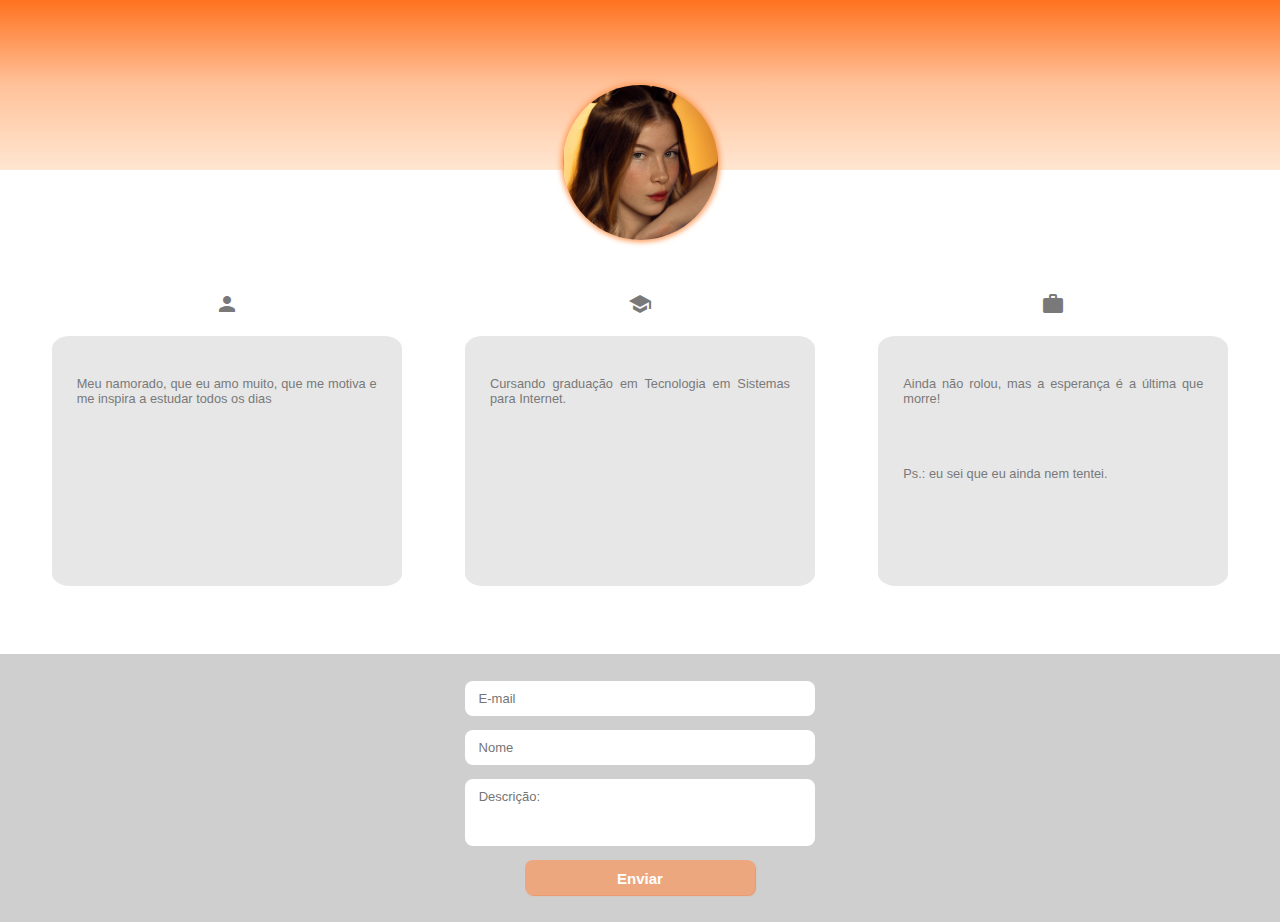
<file: src/pages/home/index.html>
<!DOCTYPE html>
<html lang="pt-br">
    <head>
        <meta charset="UTF-8">
        <meta http-equiv="X-UA-Compatible" content="IE=edge">
        <meta name="viewport" content="width=device-width, initial-scale=1.0">
        <title>Portifólio</title>
        <link rel="icon" href="../../../assets/images/favicon.png" id="favicon">
        <link rel="stylesheet" type="text/css" href="./index.css" media="screen">
        <link href="https://fonts.googleapis.com/icon?family=Material+Icons" rel="stylesheet">
    </head>
    <body>
        <header class="containerHeader">
            <div class="imgContainer">        
                <img src="../../../assets/images/foto.png" alt="ícone de perfil">
            </div>
        </header>
        <section class="square">
            <div class="ContainerBox">
                <span class="material-icons" title="Pessoal">person</span>
                <div class="box">
                    <p>Meu namorado, que eu amo muito, que me motiva e me inspira a estudar todos os dias</p>
                </div>
            </div>
            <div class="ContainerBox">
                <span class="material-icons" title="Acadêmico">school</span>
                <div class="box">
                    <p>Cursando graduação em Tecnologia em Sistemas para Internet.</p>
                </div>
            </div>
            <div class="ContainerBox">
                <span class="material-icons" title="Profissional">work</span>
                <div class="box">
                    <p class="paragraph marginParagraph">Ainda não rolou, mas a esperança é a última que morre!</p>
                    <p class="paragraph">Ps.: eu sei que eu ainda nem tentei.</p>
                </div>
            </div>
        </section>
        <footer class="footer">
            <input type="email" placeholder=" E-mail">
            <input type="text" placeholder=" Nome">
            <textarea cols="30" rows="5" placeholder=" Descrição:" maxlength="200"></textarea>
            <input id="button" type="button" value="Enviar">
        </footer>
    </body>
</html>
</file>
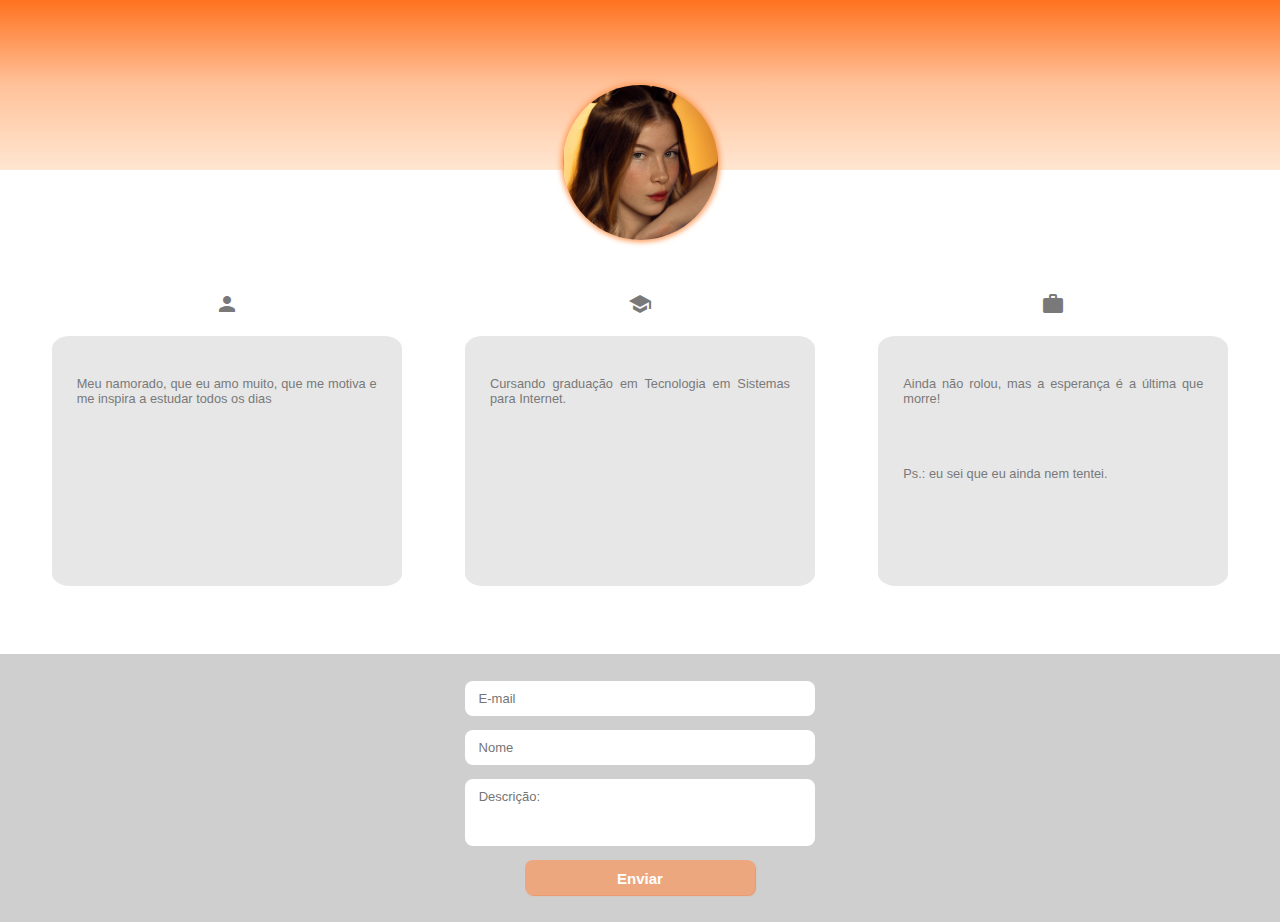
<file: Portifolio.html>
<!DOCTYPE html>
<html lang="pt-br">
    <head>
        <meta charset="UTF-8">
        <meta http-equiv="X-UA-Compatible" content="IE=edge">
        <meta name="viewport" content="width=device-width, initial-scale=1.0">
        <title>Portifólio</title>
        <link rel="icon" href="favicon.png" id="favicon">
        <link rel="stylesheet" type="text/css" href="./Portifolio.css" media="screen">
        <link href="https://fonts.googleapis.com/icon?family=Material+Icons" rel="stylesheet">
    </head>
    <body>
        <header class="containerHeader">
            <div class="imgContainer">        
                <img src="./foto.png" alt="ícone de perfil">
            </div>
        </header>
        <section class="square">
            <div class="ContainerBox">
                <span class="material-icons" title="Pessoal">person</span>
                <div class="box">
                    <p>Meu namorado, que eu amo muito, que me motiva e me inspira a estudar todos os dias</p>
                </div>
            </div>
            <div class="ContainerBox">
                <span class="material-icons" title="Acadêmico">school</span>
                <div class="box">
                    <p>Cursando graduação em Tecnologia em Sistemas para Internet.</p>
                </div>
            </div>
            <div class="ContainerBox">
                <span class="material-icons" title="Profissional">work</span>
                <div class="box">
                    <p class="paragraph marginParagraph">Ainda não rolou, mas a esperança é a última que morre!</p>
                    <p class="paragraph">Ps.: eu sei que eu ainda nem tentei.</p>
                </div>
            </div>
        </section>
        <footer class="footer">
            <input type="email" placeholder=" E-mail">
            <input type="text" placeholder=" Nome">
            <textarea cols="30" rows="5" placeholder=" Descrição:" maxlength="200"></textarea>
            <input id="button" type="button" value="Enviar">
        </footer>
    </body>
</html>
</file>
<file: src/pages/home/index.css>
* {
    margin: 0;
    box-sizing: border-box;
    font-family: 'Noto Sans', sans-serif;
}

div,
header,
footer,
section {
    display: flex;
    justify-content: space-around;
}

.containerHeader {
    width: 100%;
    height: 10.6rem;
    background: linear-gradient(180deg, #ff5e00e0, #ffc29a, #ffe6d1);
    display: flex;
    justify-content: center;
    align-items: center;
    margin-bottom: 5.3rem;
}

.imgContainer {
    position: absolute;
    top: 5.3rem;
}

.imgContainer>img {
    width: 100%;
    max-width: 155px;
    border-radius: 50%;
    box-shadow: 1px 1px 6px #ff9955, -1px -1px 6px #ff9955;
}

.square {
    max-width: 1300px;
    margin: 0 auto;
    background-color: rgb(255, 255, 255);
    align-items: center;
    flex-wrap: wrap;
    height: calc(100vh - 32.65rem);
    min-height: 400px;
    padding: 0px 20px;
}

.box {
    width: 100%;
    max-width: 350px;
    min-width: 180px;
    height: 250px;
    padding: 40px 25px;
    margin: 0px 10px;
    background-color: rgb(231, 231, 231);
    color: rgb(121, 121, 121);
    border-radius: 5%;
    display: block;
}

p {
    text-align: justify;
    font-size: 0.8em;
}

::-webkit-scrollbar {
    width: 0px;
}

.material-icons {
    color: rgb(121, 121, 121);
    cursor: default;
    margin-bottom: 20px;
}

.ContainerBox {
    display: flex;
    flex-direction: column;
    align-items: center;
    margin-bottom: 30px;
}

.footer {
    height: 16.75rem;
    background-color: rgb(207, 207, 207);
    flex-direction: column;
    justify-content: center;
    align-items: center;
    padding: 20px;
}

.footer > input, textarea {
    width: 100%;
    max-width: 350px;
    height: 35px;
    margin: 7px;
    border: none;
    border-radius: 8px;
    font-size: 13px;
    padding: 10px;
}

input:focus,
textarea:focus {
    outline: 0;
}

.footer > textarea {
    height: 80px;
    resize: none;
}

#button {
    width: 100%;
    max-width: 230px;
    background-color: #ff8d4a9d;
    cursor: pointer;
    font: bold 15px 'Noto Sans', sans-serif;
    color: white;
    box-shadow: 1px 1px 1px #ff742ea4
}

#button:active {
    box-shadow: 0 0 0 0 #ff742ea4, inset 1px 1px 1px 1px #ff742ea4;
}

.paragraph {
    display: block;
}

.marginParagraph {
    margin-bottom: 60px;
}

/* Section Above is for mobile and tablet resolution */

@media only screen and (max-width: 780px) {
    
    .square {
        height: calc(100vh - 10.6rem);
        min-height: 1000px;
    }
}

@media only screen and (max-width: 1230px) {
    .square {
        height: calc(100vh - 10.6rem);
    }
}
</file>
<file: Portifolio.css>
* {
    margin: 0;
    box-sizing: border-box;
    font-family: 'Noto Sans', sans-serif;
}

div,
header,
footer,
section {
    display: flex;
    justify-content: space-around;
}

.containerHeader {
    width: 100%;
    height: 10.6rem;
    background: linear-gradient(180deg, #ff5e00e0, #ffc29a, #ffe6d1);
    display: flex;
    justify-content: center;
    align-items: center;
    margin-bottom: 5.3rem;
}

.imgContainer {
    position: absolute;
    top: 5.3rem;
}

.imgContainer>img {
    width: 100%;
    max-width: 155px;
    border-radius: 50%;
    box-shadow: 1px 1px 6px #ff9955, -1px -1px 6px #ff9955;
}

.square {
    max-width: 1300px;
    margin: 0 auto;
    background-color: rgb(255, 255, 255);
    align-items: center;
    flex-wrap: wrap;
    height: calc(100vh - 32.65rem);
    min-height: 400px;
    padding: 0px 20px;
}

.box {
    width: 100%;
    max-width: 350px;
    min-width: 180px;
    height: 250px;
    padding: 40px 25px;
    margin: 0px 10px;
    background-color: rgb(231, 231, 231);
    color: rgb(121, 121, 121);
    border-radius: 5%;
    display: block;
}

p {
    text-align: justify;
    font-size: 0.8em;
}

::-webkit-scrollbar {
    width: 0px;
}

.material-icons {
    color: rgb(121, 121, 121);
    cursor: default;
    margin-bottom: 20px;
}

.ContainerBox {
    display: flex;
    flex-direction: column;
    align-items: center;
    margin-bottom: 30px;
}

.footer {
    height: 16.75rem;
    background-color: rgb(207, 207, 207);
    flex-direction: column;
    justify-content: center;
    align-items: center;
    padding: 20px;
}

.footer > input, textarea {
    width: 100%;
    max-width: 350px;
    height: 35px;
    margin: 7px;
    border: none;
    border-radius: 8px;
    font-size: 13px;
    padding: 10px;
}

input:focus,
textarea:focus {
    outline: 0;
}

.footer > textarea {
    height: 80px;
    resize: none;
}

#button {
    width: 100%;
    max-width: 230px;
    background-color: #ff8d4a9d;
    cursor: pointer;
    font: bold 15px 'Noto Sans', sans-serif;
    color: white;
    box-shadow: 1px 1px 1px #ff742ea4
}

#button:active {
    box-shadow: 0 0 0 0 #ff742ea4, inset 1px 1px 1px 1px #ff742ea4;
}

.paragraph {
    display: block;
}

.marginParagraph {
    margin-bottom: 60px;
}

/* Section Above is for mobile and tablet resolution */

@media only screen and (max-width: 780px) {
    
    .square {
        height: calc(100vh - 10.6rem);
        min-height: 1000px;
    }
}

@media only screen and (max-width: 1230px) {
    .square {
        height: calc(100vh - 10.6rem);
    }
}
</file>
